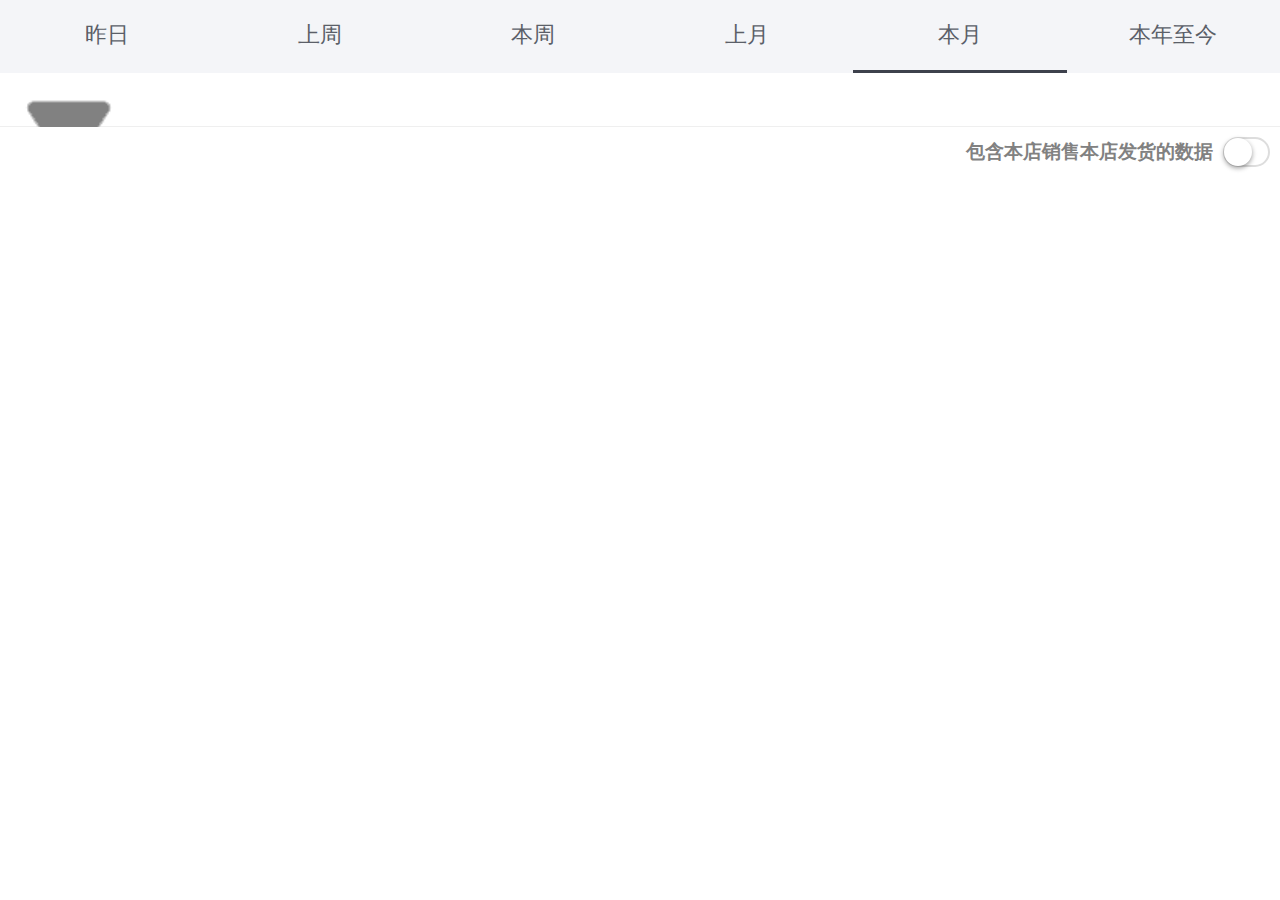
<file: index.html>
<!DOCTYPE html>
<html lang="en">

	<head>
		<meta charset="UTF-8">
		<meta name="keywords" content="">
		<meta name="description" content="">
		<meta http-equiv="X-UA-Compatible" content="IE=edge,chrome=1" />
		<meta name="apple-mobile-web-app-capable" content="yes" />
		<meta name="format-detection" content="telephone=no" />
		<meta name="viewport" content="initial-scale=1, maximum-scale=1, minimum-scale=1, user-scalable=yes">
		<link rel="stylesheet" href="css/reset.css">
		<!--<link rel="stylesheet" href="css/css/style.css">-->
		<link rel="stylesheet" href="css/main.css">
		<link rel="stylesheet" href="css/mui.picker.all.css" />
		<link rel="stylesheet" type="text/css" href="css/mui.min.css" />
		<link rel="stylesheet" href="css/caxun.css" />
		<script type="text/javascript" src="js/mui.min.js"></script>
		<script type="text/javascript" src="js/mui.picker.all.js" ></script>
		<script src="js/Adaptation.js"></script>

		<title>跨店零售</title>
	</head>
	<style>
		table,
		table tr th,
		table .AA {
			border: 1px solid #ccc;
			text-align: center;
		}
		
		table {
			width: 90%;
			min-height: 25px;
			line-height: 25px;
			text-align: center;
			border-collapse: collapse;
			margin: 0 auto;
			font-size: 0.3rem;
		}
		#cehua{
			width:80%;height:120%;background:white;position: absolute;top: 0;right:0;z-index:999;opacity:1;display: none;
			
		}
		#ling{
			width:20%;height:120%;position: absolute;top:0;left:0;z-index:999;display: none;    background: #000;
            opacity: .3;
		}
		.pinpai {
		    width: 30.5%;
		    height: 50px;
		    float: left;
		    margin: 1% 0%;
		    text-align: center;
		    line-height: 50px;
		    margin-left: 8px;
		    background: rgba(242,243,244);
		    color: rgba(89,98,120);
		    font-size: .4rem;
		}
		.mypinpai{
			    background: url(images/duigou.png)no-repeat 0px 0px;
    background-size: 22%;
    background-color: rgba(229,250,250);
		}
		.jibie{
			width:100%;height:30px;font-size:.5rem;padding-left:15px;
		}
		.jibieda{
			width: 100%;margin:10px;
		}
		.jibieda-top{
			width:100%;height:30px;font-size:.5rem;padding-left: 15px;
		}
		#area_rist tr td{
			height: .6rem;
		}
	</style>

	<body class="index sale">
		<div id="ling"></div>
		<div id="cehua">
			 <ul class="mui-table-view"> 
		        <li class="mui-table-view-cell mui-collapse">
		            <a class="mui-navigate-right" href="#">店铺品牌</a>
		            <div class="mui-collapse-content" id="brand">
	
		            </div>
		        </li>
		    </ul>
		     <ul class="mui-table-view"> 
		        <li class="mui-table-view-cell mui-collapse">
		            <a class="mui-navigate-right" href="#">店铺级别</a>
		            <div class="mui-collapse-content" id="store">
	
		            </div>
		        </li>
		    </ul>
		     <ul class="mui-table-view"> 
		        <li class="mui-table-view-cell mui-collapse">
		            <a class="mui-navigate-right" href="#">管辖区域</a>
		            <div class="mui-collapse-content"style="padding-right:23px;    padding: 8px 0px;margin: 11px -15px -11px;">
		            	<div class="jibieda">
		            		<div class="jibieda-top" style="    font-size: .4rem;">一级</div>
		            		<div id="managementup">
		            		</div>
		            	</div>
		            	
		            </div>
		            <div class="mui-collapse-content"style="padding-right:23px;    padding: 8px 0px;margin: 11px -15px -11px;">
		            	<div class="jibieda">
		            		<div class="jibieda-top"style="    font-size: .4rem;">二级</div>
		            		<div id="managementmiddle">
		            		</div>
		            	</div>
		            	

		        </li>
		    </ul>
		</div>
		<div class="top">
			<ul class="f-cb" id="nav">
				<li data-id="1" class="nav-d">昨日</li>
				<li data-id="2" class="nav-d">上周</li>
				<li data-id="3" class="nav-d">本周</li>
				<li data-id="4" class="nav-d">上月</li>
				<li data-id="5" class="active nav-d">本月</li>
				<li data-id="6" class="nav-d">本年至今</li>
			</ul>
		</div>
		<div id="CH" style="width:100% ;height:50px;border-bottom: 1px solid #efefef;">
			<div style="margin-left:10px;background:url(images/Select.png)no-repeat;width:13%;height:50px;background-size:100%;"></div>
		</div>
		<div style="height: 50px;line-height: 50px;text-align: right;font-size: .3rem;font-weight: bold;color:rgba(129,129,129) ;">
			包含本店销售本店发货的数据
			<div class="mui-switch mui-switch-mini mui-switch-blue" id="anniu" style="float:right; margin:10px 10px 10px 10px;">
				<div class="mui-switch-handle"></div>
			</div>
		</div>
		<div class="shipmentx" style="width:100%;background: #fff;">
		  <div class="index-content f-cb" style="padding: 0;margin-top:0px;position: absolute;width: 98%;background: #fff;margin-left:1%;    overflow-y: auto;">
			  <table class='table-compare' id="area_rist" style="width: 185%;">
			
			  </table>
			</div>
	     </div>
			<script type="text/javascript" src="js/echarts.mins.js"></script>
			<script type="text/javascript" src="js/jquery-1.9.1.min.js"></script>
			<script type="text/javascript" src="js/api.js"></script>
	</body>

</html>
<script>
	//头部导航
	    var URL = "http://tel.runsa.cn:8177/bi_yhj/REALLY/bi/report/cross_sal/query";
		var a_fh=[];
		var b_fh=[];
		var c_fh=[];
		var d_fh=[];
		var e_fh=[];
		var f_fh=[];
		var g_fh=[];
		var h_fh=[];
		var i_fh=[];
		var j_fh=[];
		var k_fh=[];
		var l_fh=[];
		var m_fh=[];
		var n_fh=[];
        var o_fh=[];
        var p_fh=[];
        //总值
        var aa_fh=[];
		var bb_fh=[];
		var cc_fh=[];
		var dd_fh=[];
		var ee_fh=[];
		var ff_fh=[];
		var gg_fh=[];
		var hh_fh=[];
		var ii_fh=[];
		var jj_fh=[];
		var kk_fh=[];
		var ll_fh=[];
		var mm_fh=[];
		var nn_fh=[];
        var oo_fh=[];
        var pp_fh=[];
	   	var str=0
	 $("#anniu").click(function(){
	 	var mou="";
		 str+=1
		 if(str==1){
		 	var list=[];		 	
		 	mou=1;
			str=1;
			alert("1")
		 }
		 if(str!=1){
		 	mou=0;
			str=0;
			alert("2")
		 }
		 var params = {
		 	"userId": '15975531236',
		 	"va_months": "5",
			"local_send_flag": mou,
			"areacode1": "",
			"org_level_id": "",
			"org_brd_id":"" 
		};
       first(params);
	 })
	 $("#nav li").bind("click",function() {
		data_id = $(this).attr("data-id");
						$("#nav li").removeClass('active');
						$("#nav li[data-id = '" + data_id + "']").addClass('active');
					let index = $(this).index() + 1;
						var mouth="";
					if(index==1){
					mouth=1;
						var list = []
						var sum = []
					}
					else if(index==2){ 
					mouth=2
					}
					else if(index==3){ 
					mouth=3
					}
					else if(index==4){ 
					mouth=4
					}
					else if(index==5){ 
					mouth=5
					}
					else if(index==6){ 
					mouth=6
					}
					var params = {
						"userId": '15975531236',
						"va_months": mouth,
//						"local_send_flag": str,
						"areacode1": "",
						"org_level_id": "",
						"org_brd_id": ""
					};
		           first(params);
				})
	 	 function first(params){	
					$.ajax({ 
					url: URL,
					type: 'POST',
					data:params,
					dataType: 'json',
					success: function(obj){
                              console.log(obj)
							list = obj.data.list;
							sum = obj.data.summary;
							a_fh=[]; b_fh=[]; c_fh=[]; d_fh=[]; e_fh=[]; f_fh=[]; g_fh=[]; h_fh=[];
							i_fh=[]; j_fh=[]; k_fh=[]; l_fh=[]; m_fh=[]; n_fh=[]; o_fh=[];
							aa_fh=[];
							
							bb_fh=[]; cc_fh=[]; dd_fh=[]; ee_fh=[]; ff_fh=[]; gg_fh=[]; hh_fh=[];
							ii_fh=[]; jj_fh=[]; kk_fh=[]; ll_fh=[]; mm_fh=[]; nn_fh=[]; oo_fh=[];
							for (var i = 0; i < list.length; i++) {
								a_fh = a_fh.concat(list[i].cross_org_num)
								b_fh = b_fh.concat(list[i].cross_zero_org_nm)
								c_fh = c_fh.concat(list[i].cross_sal_amt)
								d_fh = d_fh.concat(list[i].cross_sal_amt_ratio)
								e_fh = e_fh.concat(list[i].cross_sal_qty)
								f_fh = f_fh.concat(list[i].wareh_send_qty)
								g_fh = g_fh.concat(list[i].store_send_qty)
								h_fh = h_fh.concat(list[i].sal_nos)
								i_fh = i_fh.concat(list[i].cross_upt)
								j_fh = j_fh.concat(list[i].cross_atv)
								k_fh = k_fh.concat(list[i].no_sku_sal_amt)
								l_fh = l_fh.concat(list[i].no_sku_sal_amt_ratio)
								m_fh = m_fh.concat(list[i].no_size_sal_amt)
								n_fh = n_fh.concat(list[i].no_size_sal_amt_ratio)
								o_fh = o_fh.concat(list[i].org_brd_id)
								}
							//合计值
								aa_fh = sum[0].cross_org_num
								bb_fh = sum[0].cross_zero_org_nm
								cc_fh = sum[0].cross_sal_amt
								dd_fh = sum[0].cross_sal_amt_ratio
								ee_fh = sum[0].cross_sal_qty
								ff_fh = sum[0].wareh_send_qty
								gg_fh = sum[0].store_send_qty
								hh_fh = sum[0].sal_nos
								ii_fh = sum[0].cross_upt
								jj_fh = sum[0].cross_atv
								kk_fh = sum[0].no_sku_sal_amt
								ll_fh = sum[0].no_sku_sal_amt_ratio
								mm_fh = sum[0].no_size_sal_amt
								nn_fh = sum[0].no_size_sal_amt_ratio
								oo_fh = sum[0].org_brd_id
	                          //合计值 千分位
	                            var sum_cc = cc_fh.toFixed(0)+"";//保留两位小数
                                var text8_sum_cc = sum_cc.replace(/(\d{1,3})(?=(\d{3})+(?:$|\.))/g,'$1,');
                                var sum_hh = hh_fh.toFixed(0)+"";//保留两位小数
                                var text8_sum_hh = sum_hh.replace(/(\d{1,3})(?=(\d{3})+(?:$|\.))/g,'$1,');
                                var sum_gg = gg_fh.toFixed(0)+"";//保留两位小数
                                var text8_sum_gg = sum_gg.replace(/(\d{1,3})(?=(\d{3})+(?:$|\.))/g,'$1,');
                                var sum_ee = ee_fh.toFixed(0)+"";//保留两位小数
                                var text8_sum_ee= sum_ee.replace(/(\d{1,3})(?=(\d{3})+(?:$|\.))/g,'$1,');
                             $('#area_rist').empty();
                                $('#area_rist').append('<tr class="oo"><th style="text-align: left;">指标</th><th>合计</th></tr>')
                                $('#area_rist').append('<tr class="aa"><td style="text-align: left;">已实施跨店零售店数</td><td class="aaa">合计</td></tr>')
                                $('#area_rist').append('<tr class="bb"><td style="text-align: left;">已实施但无零售店数</td><td class="bbb">合计</td></tr>')
                                $('#area_rist').append('<tr class="cc"><td style="text-align: left;">跨店零售金额</td><td class="ccc">合计</td></tr>')
                                $('#area_rist').append('<tr class="dd"><td style="text-align: left;">跨店零售额占比</td><td class="ddd">合计</td></tr>')
                                $('#area_rist').append('<tr class="ee"><td style="text-align: left;">跨店零售商品数量</td><td class="eee">合计</td></tr>')
                                $('#area_rist').append('<tr class="ff"><td style="text-align: left;">仓库发货件数</td><td class="fff">合计</td></tr>')
                                $('#area_rist').append('<tr class="gg"><td style="text-align: left;">店铺发货件数</td><td class="ggg">合计</td></tr>')
                                $('#area_rist').append('<tr class="hh"><td style="text-align: left;">跨店零售单数</td><td class="hhh">合计</td></tr>')
                                $('#area_rist').append('<tr class="ii"><td style="text-align: left;">跨店零售客单量</td><td class="iii">合计</td></tr>')
                                $('#area_rist').append('<tr class="jj"><td style="text-align: left;">跨店零售客单价</td><td class="jjj">合计</td></tr>')
                                $('#area_rist').append('<tr class="kk"><td style="text-align: left;">店无款的零售金额</td><td class="kkk">合计</td></tr>')
                                $('#area_rist').append('<tr class="ll"><td style="text-align: left;">店无款的零售金额占比</td><td class="lll">合计</td></tr>')
                                $('#area_rist').append('<tr class="mm"><td style="text-align: left;">店缺码的零售金额</td><td class="mmm">合计</td></tr>')
                                $('#area_rist').append('<tr class="nn"><td style="text-align: left;">店缺码的零售金额占比</td><td class="nnn">合计</td></tr>')
                             for(var i=0;i<a_fh.length;i++){
                         	 $('#area_rist .aa').append('<td>'+a_fh[i]+'</td>')
	                         }  
	                         for(var i=0;i<b_fh.length;i++){
	                         	 $('#area_rist .bb').append('<td>'+b_fh[i]+'</td>')
	                         
	                         }
	                         for(var i=0;i<c_fh.length;i++){
	                         	 var qw = c_fh[i].toFixed(0)+"";//保留两位小数
                                var qe = qw.replace(/(\d{1,3})(?=(\d{3})+(?:$|\.))/g,'$1,');
	                         	 $('#area_rist .cc').append('<td>'+qe+'</td>')
	                         }
	                         for(var i=0;i<d_fh.length;i++){
	                         	 $('#area_rist .dd').append('<td>'+d_fh[i]+'%</td>')
	                         }
	                         for(var i=0;i<e_fh.length;i++){
	                         	var qw_e = e_fh[i].toFixed(0)+"";//保留两位小数
                                var qe_e_l = qw_e.replace(/(\d{1,3})(?=(\d{3})+(?:$|\.))/g,'$1,');
	                         	 $('#area_rist .ee').append('<td>'+qe_e_l+'</td>')
	                         }
	                         for(var i=0;i<f_fh.length;i++){
	                         	 $('#area_rist .ff').append('<td>'+f_fh[i]+'</td>')
	                         }
	                         for(var i=0;i<g_fh.length;i++){
	                         	 var qw_g = g_fh[i].toFixed(0)+"";//保留两位小数
                                 var qe_g_l = qw_g.replace(/(\d{1,3})(?=(\d{3})+(?:$|\.))/g,'$1,');
	                         	 $('#area_rist .gg').append('<td>'+qe_g_l+'</td>')
	                         }
	                         for(var i=0;i<h_fh.length;i++){
	                         	 var qw_h = h_fh[i].toFixed(0)+"";//保留两位小数
                                 var qe_g_h = qw_h.replace(/(\d{1,3})(?=(\d{3})+(?:$|\.))/g,'$1,');
	                         	 $('#area_rist .hh').append('<td>'+qe_g_h+'</td>')
	                         }
	                         for(var i=0;i<i_fh.length;i++){
	                         	 $('#area_rist .ii').append('<td>'+i_fh[i]+'%</td>')
	                         }
	                         for(var i=0;i<j_fh.length;i++){
	                         	 $('#area_rist .jj').append('<td>'+j_fh[i]+'</td>')
	                         }
	                         for(var i=0;i<k_fh.length;i++){
	                         	 $('#area_rist .kk').append('<td>'+k_fh[i]+'</td>')
	                         }
	                         for(var i=0;i<l_fh.length;i++){
	                         	 $('#area_rist .ll').append('<td>'+l_fh[i]+'%</td>')
	                         }
	                         for(var i=0;i<m_fh.length;i++){
	                         	 $('#area_rist .mm').append('<td>'+m_fh[i]+'</td>')
	                         }
	                         for(var i=0;i<n_fh.length;i++){
	                         	 $('#area_rist .nn').append('<td>'+n_fh[i]+'</td>')
	                         }
	                         for(var i=0;i<o_fh.length;i++){
	                         	 $('#area_rist .oo').append('<th>'+o_fh[i]+'</th>')
	                         }
					         $('#area_rist .aaa').html(aa_fh)
					         $('#area_rist .bbb').html(bb_fh)
					         $('#area_rist .ccc').html(text8_sum_cc)
					         $('#area_rist .ddd').html(dd_fh+"%")
					         $('#area_rist .eee').html(text8_sum_ee)
					         $('#area_rist .fff').html(ff_fh)
					         $('#area_rist .ggg').html(text8_sum_gg)
					         $('#area_rist .hhh').html(text8_sum_hh)
					         $('#area_rist .iii').html(ii_fh+"%")
					         $('#area_rist .jjj').html(jj_fh)
					         $('#area_rist .kkk').html(kk_fh)
					         $('#area_rist .lll').html(ll_fh+"%")
					         $('#area_rist .mmm').html(mm_fh)
					         $('#area_rist .nnn').html(nn_fh)			         	
//					         $('#area_rist').append('<tr class="oo"><th style="text-align: left;">指标</th><th>合计</th></tr>')
					}
						});
		 }
	 	  var params = {
						"userId": '15975531236',
						"va_months": 5,
						"local_send_flag": str,
						"areacode1": "",
						"org_level_id": "",
						"org_brd_id": ""
					};
      first(params);
	 //侧滑
	 $('#CH').click(function(){
	$("#cehua").show(1000)
	$("#ling").show()
	})
	$('#ling').click(function(){
		$("#cehua").hide()
		$(this).hide()
	})
</script>
<script src="js/guanxiaqu.js"></script>
<script src="js/dianpupingpai.js"></script>
<script src="js/dianpujibie.js"></script>
</file>
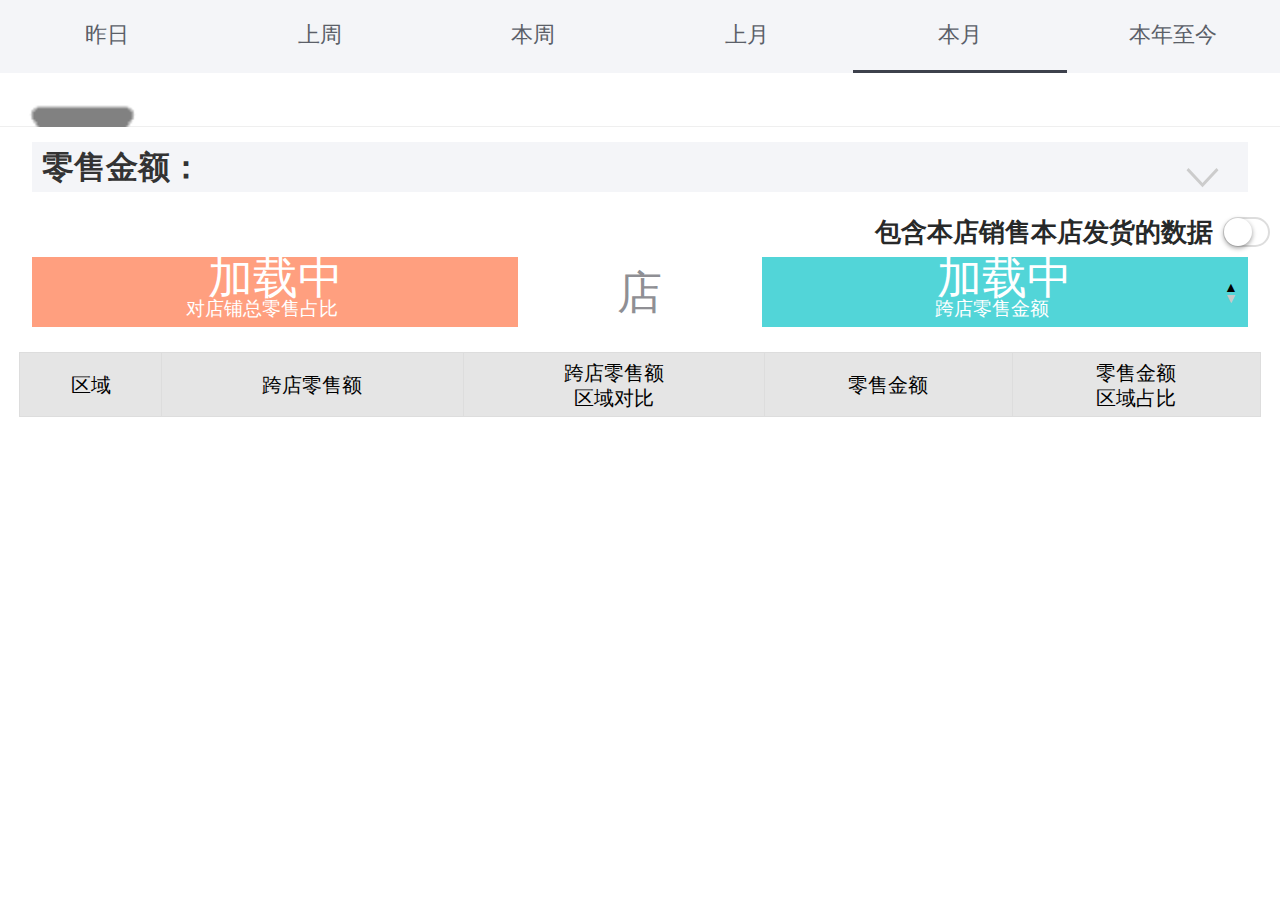
<file: kuadianlingshou(2).html>
<!DOCTYPE html>
<html lang="en">

	<head>
		<meta charset="UTF-8">
		<meta name="keywords" content="">
		<meta name="description" content="">
		<meta http-equiv="X-UA-Compatible" content="IE=edge,chrome=1" />
		<meta name="apple-mobile-web-app-capable" content="yes" />
		<meta name="format-detection" content="telephone=no" />
		<meta name="viewport" content="initial-scale=1, maximum-scale=1, minimum-scale=1, user-scalable=yes">
		<link rel="stylesheet" href="css/reset.css">
		<!--<link rel="stylesheet" href="css/css/style.css">-->
		<link rel="stylesheet" href="css/main.css">
		<link rel="stylesheet" href="css/mui.picker.all.css" />
		<link rel="stylesheet" type="text/css" href="css/mui.min.css" />
		<script type="text/javascript" src="js/mui.min.js"></script>
		<script type="text/javascript" src="js/mui.picker.all.js" ></script>
		<script src="js/Adaptation.js"></script>
		<title>跨店零售</title>
	</head>
	<style>
		table,
		table tr th,
		table .AA {
			border: 1px solid #ccc;
			text-align: center;
		}
		
		table {
			width: 90%;
			min-height: 25px;
			line-height: 25px;
			text-align: center;
			border-collapse: collapse;
			margin: 0 auto;
			font-size: 0.3rem;
		}
		
		.th-one {
			width: 10%
		}
		
		.th-two {
			width: 20%
		}
		
		.th-three {
			width: 40%
		}
		
		.ybg {
			background: #CCCCCC;
		}
		
		.spanTop {
			position: absolute;
			top: -5px;
			right: 10px;
		}
		
		.spanBot {
			position: absolute;
			right: 10px;
			bottom: -5px;
			color: gray;
		}
		
		.gg {
			width: 90%;
			height: 100px;
			border: 1px solid red;
			margin: 0 auto;
		}
		
		.shipments div {
			float: left;
		}
		
		.shipments div:nth-child(2) p {
			text-align: center;
			line-height: 70px;
		}
		
		.shipments div span {
			display: block;
			color: #fff;
		}
		
		.shipments div span:nth-child(2) {
			font-size: .3rem;
			text-align: center;
			margin-right: .4rem;
		}
		
		.shipments div span:nth-child(1) {
			text-align: center;
			font-size: .7rem;
			padding: 10px 0px;
		}
		
		.shipments div ul li {
			/*      	width: 90%;*/
			/*      	background: red;*/
			margin-top: 12px;
			height: 30px;
			line-height: 30px;
		}
		
		.one li {
			background: #ff9f7f;
			line-height: 30px;
			padding-right: 15px;
			text-align: right;
			float: right;
			clear: both;
		}
		
		.two li {
			background: #52d5d8;
			line-height: 30px;
			padding-left: 15px;
			text-align: left;
		}
		
		.three li {
			line-height: 30px;
			text-align: center;
		}
		
		#shangjian {
			color: #000000;
			position: absolute;
			right:10px;
			top: 20px;
		}
		
		#xiajian {
			color: #C7C7C7;
			position: absolute;
			right:10px;
			top: 31px;
		}
		#cehua{
			width:90%;height:100%;background:black;position: absolute;top: 0;right:0;z-index:999;opacity:1;display: none;
			
		}
		#ling{
			width:10%;height:100%;position: absolute;top:0;left:0;z-index:999;display: none;
		}
		.pinpai{
			width:30%;height:50px;float:left;margin:1% 0%;text-align: center;line-height:50px;
			margin-left: 8px;border:1px solid #DCDCDC;
			background: #DCDCDC;
			border-radius: 5px;
		}
		.mypinpai{
			border:1px solid black;
			background: white
		}
		.jibie{
			width:100%;height:30px;font-size:.5rem;padding-left:15px;
		}
		.jibieda{
			width: 100%;margin:10px;
		}
		.jibieda-top{
			width:100%;height:30px;font-size:.5rem;padding-left: 15px;
		}
	</style>

	<body class="index sale">
		<div id="ling">	</div>
		<div id="cehua">
			 <ul class="mui-table-view"> 
		        <li class="mui-table-view-cell mui-collapse">
		            <a class="mui-navigate-right" href="#">店铺品牌</a>
		            <div class="mui-collapse-content" id="brand">
		            <div class="pinpai"><span>全选</span></div>
		            <div class="pinpai"><span>NK</span></div>
		            <div class="pinpai"><span>Kappa</span></div>
		            <div class="pinpai"><span>AD</span></div>
		            <div class="pinpai"><span>安踏</span></div>
		            <div class="pinpai"><span>李宁</span></div>
		            </div>
		        </li>
		    </ul>
		     <ul class="mui-table-view"> 
		        <li class="mui-table-view-cell mui-collapse">
		            <a class="mui-navigate-right" href="#">店铺级别</a>
		            <div class="mui-collapse-content" id="store">
		            <div class="pinpai"><span>全选</span></div>
		            <div class="pinpai"><span>A类店</span></div>
		            <div class="pinpai"><span>B类店</span></div>
		            <div class="pinpai"><span>C类店</span></div>
		            </div>
		        </li>
		    </ul>
		     <ul class="mui-table-view"> 
		        <li class="mui-table-view-cell mui-collapse">
		            <a class="mui-navigate-right" href="#">管辖区域</a>
		            <div class="mui-collapse-content">
		            	<div class="jibieda">
		            		<div class="jibieda-top">一级</div>
		            		<div id="managementup">
		            			<div class="pinpai"><span>全选</span></div>
					            <div class="pinpai"><span>华东</span></div>
					            <div class="pinpai"><span>华北</span></div>
					            <div class="pinpai"><span>华中</span></div>
					            <div class="pinpai"><span>华南</span></div>
					            <div class="pinpai"><span>西北</span></div>
					            <div class="pinpai"><span>东北</span></div>
					            <div class="pinpai"><span>西南</span></div>
		            		</div>
		            	</div>
		            	
		            </div>
		            <div class="mui-collapse-content">
		            	<div class="jibieda">
		            		<div class="jibieda-top">二级</div>
		            		<div id="managementmiddle">
								<div class="pinpai"><span>全选</span></div>
		            			<div class="pinpai"><span>上海</span></div>
					            <div class="pinpai"><span>浙江</span></div>
					            <div class="pinpai"><span>江苏</span></div>
					            <div class="pinpai"><span>安徽</span></div>
		            		</div>
		            	</div>
		            	
		            </div><div class="mui-collapse-content" >
		            	<div class="jibieda">
		            		<div class="jibieda-top">三级级</div>
		            		<div id="managementdown">
								<div class="pinpai"><span>全选</span></div>
		            			<div class="pinpai"><span>上海一区</span></div>
					            <div class="pinpai"><span>上海二区</span></div>
					            <div class="pinpai"><span>上海三区</span></div>
					            <div class="pinpai"><span>上海四区</span></div>
		            		</div>
		            	</div>
		            	
		            </div>
		        </li>
		    </ul>
		     <ul class="mui-table-view"> 
		        <li class="mui-table-view-cell mui-collapse">
		            <a class="mui-navigate-right" href="#">经营类别</a>
		            <div class="mui-collapse-content" id="contentup">
		            <div class="pinpai"><span>全选</span></div>
		            <div class="pinpai"><span>全选</span></div>
		            <div class="pinpai"><span>全选</span></div>
		            <div class="pinpai"><span>全选</span></div>
		            </div>
		        </li>
		    </ul>
		     <ul class="mui-table-view"> 
		        <li class="mui-table-view-cell mui-collapse">
		            <a class="mui-navigate-right" href="#">商品品牌</a>
		            <div class="mui-collapse-content" id="contentmiddle">
		            <div class="pinpai"><span>全选</span></div>
		            <div class="pinpai"><span>全选</span></div>
		            <div class="pinpai"><span>全选</span></div>
		            <div class="pinpai"><span>全选</span></div>
		            </div>
		        </li>
		    </ul>
		     <ul class="mui-table-view"> 
		        <li class="mui-table-view-cell mui-collapse">
		            <a class="mui-navigate-right" href="#">大类</a>
		            <div class="mui-collapse-content" id="contentdowm">
		            <div class="pinpai"><span>全选</span></div>
		            <div class="pinpai"><span>全选</span></div>
		            <div class="pinpai"><span>全选</span></div>
		            <div class="pinpai"><span>全选</span></div>
		            </div>
		        </li>
		    </ul>
		    <ul class="mui-table-view"> 
		        <li class="mui-table-view-cell mui-collapse">
		            <a class="mui-navigate-right" href="#">年份季节</a>
		            <div class="mui-collapse-content" id="contentno">
		            <div class="pinpai"><span>全选</span></div>
		            <div class="pinpai"><span>全选</span></div>
		            <div class="pinpai"><span>全选</span></div>
		            <div class="pinpai"><span>全选</span></div>
		            </div>
		        </li>
		    </ul>
		</div>
		<div class="top">
			<ul class="f-cb" id="nav">
				<li data-id="1" class="nav-d">昨日</li>
				<li data-id="2" class="nav-d">上周</li>
				<li data-id="3" class="nav-d">本周</li>
				<li data-id="4" class="nav-d">上月</li>
				<li data-id="5" class="active nav-d">本月</li>
				<li data-id="6" class="nav-d">本年至今</li>
			</ul>
		</div>
		<div id="CH" style="width:100% ;height:50px;border-bottom: 1px solid #efefef;">
			<div style="margin-left:10px;background:url(images/Select.png)no-repeat;width:16%;height:50px;background-size:100%;"></div>
		</div>
		
		<div class="fh_v"style="width:95%;height:50px;margin:15px auto;background:rgb(244,245,248);">
			<label id="lsje" style="float: left;font-size:0.5rem;line-height:50px;padding-left: 10px;font-weight: bold; color: #333;">零售金额：<span id="lingshoujine"></span></label>
			
			<div id="xiala" class="mui-icon mui-icon-arrowdown" style="font-size:0.8rem;float:right; margin:10px 20px 0 0; color:#ccc"></div>
		</div>
		<div style="height: 50px;line-height: 50px;text-align: right;font-size: .4rem;font-weight: bold;color:#272929 ;">
			包含本店销售本店发货的数据
			<div class="mui-switch mui-switch-mini mui-switch-blue" id="anniu" style="float:right; margin:10px 10px 10px 10px;">
				<div class="mui-switch-handle"></div>
			</div>
		</div>
		<div class="shipments" style="width: 95%;margin: 0 auto;">
			<div style="width: 40%;">
				<p id="zb" style="width: 100%;height: 70px;background: #ff9f7f;margin-bottom: 0px;margin-bottom: auto;">
					<span id="zhanbi">加载中</span>
					<span>对店铺总零售占比</span>
					
				</p>
				<ul class="one" id="zhanbiPai">
				</ul>
			</div>
			<div style="width: 20%;" class="dian_p">
				<p style="width: 100%;height: 70px;font-size: .7rem;margin-bottom: 0px;">
					店
				</p>
				<ul class="three" id="dianpu">
				</ul>
			</div>
			<div style="width: 40%;">
				<p id="KDmoney" style="width: 100%;height: 70px;background: #52d5d8;margin-bottom: 0px;position: relative;">
					<span id="zongdiane">加载中</span>
					<span id="qiehuan">跨店零售金额</span>
					<span id="shangjian" class="s">▲</span>
					<span id="xiajian" class="s">▼</span>
				</p>
				<ul class="two xx_y" id="small">
				</ul>
			</div>
		</div>
		<div class="index-content f-cb" style="float: left;width: 100%;">
			<table class='table-compare' id="area_list"style="margin-bottom: 0px;">
				<tr>
					<th>区域</th>
					<th>跨店零售额</th>
					<th>跨店零售额</br>区域对比</th>
					<th>零售金额</th>
					<th>零售金额</br>区域占比</th>
				</tr>

			</table>
			<table class='table-compare' id="ace">
			  </table>
			  <div class="mui-off-canvas-wrap mui-draggable">
	        <!-- 主页面容器 -->
	        <div class="mui-inner-wrap">
	            <!-- 菜单容器 -->
	            <aside class="mui-off-canvas-left" id="offCanvasSide">
	                <div class="mui-scroll-wrapper">
	                    <div class="mui-scroll">
	                        <!-- 菜单具体展示内容 -->
	                        
	                    </div>
	                </div>
	            </aside>
	            <!-- 主页面标题 -->
	         </div>
	    </div>
			<script type="text/javascript" src="js/echarts.mins.js"></script>
			<script type="text/javascript" src="js/jquery-1.9.1.min.js"></script>
			<script type="text/javascript" src="js/api.js"></script>
	</body>

</html>
<script>
	
	   

	var smalls = document.getElementById('small').getElementsByTagName('li');
	var zhanbiPai = document.getElementById('zhanbiPai').getElementsByTagName('li');
	var dianpu = document.getElementById('dianpu').getElementsByTagName('li');
	var URL = "http://tel.runsa.cn:8177/bi_yhj/REALLY/bi/report/crossAreaRank/query";
	var dou =0;
	var z = 0;
	var arr = [];//跨店零售金额列表
	var crr = [];//店名称
	var brr = [];//对店铺总零售占比
	var drr = [];//跨店零售金额
	var err = [];//零售金额
	var frr = [];//零售数量
	var grr = [];//零售单数
	var hrr = [];//跨店零售商品数量
	var irr = [];//跨店零售数量占比
	var jrr = [];//重新使用crr
	var a_rr=[];
	var b_rr=[];
	var c_rr=[];
	var d_rr=[];//区域地址
	var h_rr=[];
    var e_rr=[];
    var f_rr=[];
	var mydiv=[];
	var contenttrue=false;
	var iftrue=false;
	var lengths=$("#contentup div").length;
	 for(var i=1;i<lengths;i++){
		  mydiv[i]=false;
	  }
  //经营类别
  $("#contentup div").bind("click",function(){
			let index = $(this).index();
            if(index!=0){
				if($("#contentup .pinpai").eq(index).hasClass('mypinpai')){
				    $("#contentup .pinpai").eq(index).removeClass('mypinpai');
			     }
				 else{
					 	$("#contentup .pinpai").eq(index).addClass('mypinpai');
				 }
					
			}
			else{
				if($("#contentup .pinpai").eq(0).hasClass('mypinpai')){
				    $("#contentup .pinpai").removeClass('mypinpai');
			     }
				 else{
					$("#contentup .pinpai").addClass('mypinpai');
				 }
				
			}
			    var istrue=false;
				var isfalse=false;
				var j=1;
				for(j=1;j<lengths;j++){
					if(!($("#contentup .pinpai").eq(j).hasClass('mypinpai'))){
						istrue=true;
					}
				
				}
				if(istrue==false&&j==lengths){
					$("#contentup .pinpai").eq(0).addClass('mypinpai');
					}
            
             if(index!=0){
             	if($("#contentup .pinpai").eq(index).hasClass('mypinpai')&&$("#contentup .pinpai").eq(0).hasClass('mypinpai')){
             		$("#contentup .pinpai").eq(0).addClass('mypinpai')
             	}else{		
             		$("#contentup .pinpai").eq(0).removeClass('mypinpai');
             	}
             }

        })

  //品牌
    $("#brand div").bind("click",function(){
     var mydiv=[];
	  var lengths=$("#brand div").length;
	  for(var i=0;i<lengths;i++){
          mydiv[i]=false;
	  }
			let index = $(this).index();
            if(index!=0){
				if($("#brand .pinpai").eq(index).hasClass('mypinpai')){
				    $("#brand .pinpai").eq(index).removeClass('mypinpai');
			     }
				 else{
					 	$("#brand .pinpai").eq(index).addClass('mypinpai');
				 }
					
			}
			else{
				if($("#brand .pinpai").eq(0).hasClass('mypinpai')){
				    $("#brand .pinpai").removeClass('mypinpai');
			     }
				 else{
					$("#brand .pinpai").addClass('mypinpai');
				 }
				
			}
        })
//店铺
 $("#store div").bind("click",function(){
	var mydiv=[];
	  var lengths=$("#brand div").length;
	  for(var i=0;i<lengths;i++){
          mydiv[i]=false;
	  }
			let index = $(this).index();
            if(index!=0){
				if($("#store .pinpai").eq(index).hasClass('mypinpai')){
				    $("#store .pinpai").eq(index).removeClass('mypinpai');
			     }
				 else{
					 	$("#store .pinpai").eq(index).addClass('mypinpai');
				 }
					
			}
			else{
				if($("#store .pinpai").eq(0).hasClass('mypinpai')){
				    $("#store .pinpai").removeClass('mypinpai');
			     }
				 else{
					$("#store .pinpai").addClass('mypinpai');
				 }
				
			}
        })
//管辖区域第一层
 $("#managementup div").bind("click",function(){
	var mydiv=[];
	  var lengths=$("#managementup div").length;
	  for(var i=0;i<lengths;i++){
          mydiv[i]=false;
	  }
			let index = $(this).index();
            if(index!=0){
				if($("#managementup .pinpai").eq(index).hasClass('mypinpai')){
				    $("#managementup .pinpai").eq(index).removeClass('mypinpai');
			     }
				 else{
					 	$("#managementup .pinpai").eq(index).addClass('mypinpai');
				 }
					
			}
			else{
				if($("#managementup .pinpai").eq(0).hasClass('mypinpai')){
				    $("#managementup .pinpai").removeClass('mypinpai');
			     }
				 else{
					$("#managementup .pinpai").addClass('mypinpai');
				 }
				
			}
        })

//管辖区域第二层
 $("#managementmiddle div").bind("click",function(){
	var mydiv=[];
	  var lengths=$("#managementmiddle div").length;
	  for(var i=0;i<lengths;i++){
          mydiv[i]=false;
	  }
			let index = $(this).index();
            if(index!=0){
				if($("#managementmiddle .pinpai").eq(index).hasClass('mypinpai')){
				    $("#managementmiddle .pinpai").eq(index).removeClass('mypinpai');
			     }
				 else{
					 	$("#managementmiddle .pinpai").eq(index).addClass('mypinpai');
				 }
					
			}
			else{
				if($("#managementmiddle .pinpai").eq(0).hasClass('mypinpai')){
				    $("#managementmiddle .pinpai").removeClass('mypinpai');
			     }
				 else{
					$("#managementmiddle .pinpai").addClass('mypinpai');
				 }
				
			}
        })

//管辖区域第三层
 $("#managementdown div").bind("click",function(){
	var mydiv=[];
	  var lengths=$("#managementdown div").length;
	  for(var i=0;i<lengths;i++){
          mydiv[i]=false;
	  }
			let index = $(this).index();
            if(index!=0){
				if($("#managementdown .pinpai").eq(index).hasClass('mypinpai')){
				    $("#bramanagementdownnd .pinpai").eq(index).removeClass('mypinpai');
			     }
				 else{
					 	$("#managementdown .pinpai").eq(index).addClass('mypinpai');
				 }
					
			}
			else{
				if($("#managementdown .pinpai").eq(0).hasClass('mypinpai')){
				    $("#managementdown .pinpai").removeClass('mypinpai');
			     }
				 else{
					$("#managementdown .pinpai").addClass('mypinpai');
				 }
				
			}
        })







	 $("#nav li").bind("click",function() {
		data_id = $(this).attr("data-id");
						$("#nav li").removeClass('active');
						$("#nav li[data-id = '" + data_id + "']").addClass('active');
					let index = $(this).index() + 1;
					var mouth="";
					if(index==1){
					mouth=1;
						var list = []
						var listX = []
						var listY = []
						var summary =[]
					}
					else if(index==2){ 
					mouth=2
					}
					else if(index==3){ 
					mouth=3
					}
					else if(index==4){ 
					mouth=4
					}
					else if(index==5){ 
					mouth=5
					}
					else if(index==6){ 
					mouth=6
					}
					var params = {
						va_months:mouth,
						"userId": '15975531236',
						"va_months": 5,
						"local_send_flag": 0,
						"areacode1": "",
						"org_level_id": "",
						"org_brd_id": ""
					};
		 first(params);
		 })
		 function first(params){	
					$.ajax({ 
					url: URL,
					type: 'POST',
					data:params,
					dataType: 'json',
					success: function(obj){
											console.log(obj)
							list = obj.data.list;
							listX = obj.data.list;
							listY = obj.data.list;
							summary =obj.data.summary;
						
								arr=[];	crr=[];brr=[];hrr=[];irr=[];a_rr=[];b_rr=[];c_rr=[];d_rr=[];e_rr=[];f_rr=[];
								drr=[];
								err=[];
								frr=[];
								grr=[];
								for (var j = 0;j < listX.length; j++) {
								jrr = jrr.concat(listX[j].areaname1)
							}
								for (var h_rr = 0;j < listX.length; j++) {
									h_rr = h_rr.concat(listX[j].areaname1)
								}
							for (var i = 0; i < list.length; i++) {
								arr[i]=list[i].cross_sal_amt;
								crr[i]=list[i].areaname1;
								brr[i]=list[i].cross_sal_amt_ratio;
								hrr[i]=list[i].cross_sal_qty;
								irr[i]=list[i].cross_sal_qty_ratio;
								a_rr[i]=list[i].cross_sal_amt_area_ratio;
								b_rr[i]=list[i].sal_amt;
								c_rr[i]=list[i].sal_amt_area_ratio;
								d_rr[i]=list[i].areacode1;
								e_rr[i]=list[i].sal_nos;
								f_rr[i]=list[i].cross_sal_nos;
							}
							
								drr =drr.concat(summary[0].cross_sal_amt)
								err =err.concat(summary[0].sal_amt)
								frr =frr.concat(summary[0].cross_sal_qty)
								grr =grr.concat(summary[0].cross_sal_nos)
								z = summary[0].cross_sal_amt_ratio/100;
								$('#zhanbi').html(toPercent(z))
								$('#zongdiane').html(summary[0].cross_sal_amt)
								$('#lingshoujine').html(summary[0].sal_amt)
								$('html .one').empty();
								$('html .two').empty();
								$('html .three').empty();
								$('#area_list').empty();
								$('#ace').empty();
								So()//计算一下
								// Shop_money();//跨店零售金额
								for (var i = 0; i < arr.length; i++) {
								$('html .two').append("<li><div>" + arr[i] + "</div></li>")
								}
								for (var i = 0; i < brr.length; i++) {
									dou = brr[i]/100;
								$('html .one').append("<li><div style='float:right'>"+toPercent(dou)+"</div></li>")
								}
								for (var i = 0; i < crr.length; i++) {
									$('html .three').append('<li>' + crr[i] + '</li>')//门店的代号
								}
								for(var i = 0; i < smalls.length; i++) {			
									var di = arr[i] / drr[0];		
									smalls[i].style.width = toPercent(di)		//设置他的宽度
								}
								for(var i = 0; i < zhanbiPai.length; i++) {				
									var br =brr[i]/100;
									zhanbiPai[i].style.width = toPercent(br)//设置他的宽度
								}
								
								for (var i = 0; i < crr.length; i++) {
									$('#area_list').append('<tr><td>'+crr[i]+'</td><td>'+arr[i]+'</td><td>'+a_rr[i]+'%</td><td>'+b_rr[i]+'</td><td>'+c_rr[i]+'%</td></tr>')//表单  
								}
								var kd_zs=0;
								var ls_zs=0;
								for (var i = 0; i < arr.length; i++) {
										kd_zs+=arr[i]
										ls_zs+=b_rr[i]
								};
								$('#ace').append('<tr><td>合计:</td><td>'+kd_zs+'</td><td>'+ls_zs+'</td></tr>')
								}
							});
		 }
		 var params = {
						vmouth_months:1,
						"userId": '15975531236',
						"va_months": 5,
						"local_send_flag": 0,
						"areacode1": "",
						"org_level_id": "",
						"org_brd_id": ""
					};
      first(params);

function toPercent(point){
    var str=Number(point*100).toFixed(1);
    str+="%";
    return str;
}
//区域显示
function toPercent(data) {		
		var strData = parseFloat(data) * 100;
		var ret = strData.toString() + "%";//转换一下
		return ret;
}


function So(){
	var max;
    var maxmiddle;
    for(var i=0; i<arr.length; i++){
        for(var j=i; j<arr.length; j++){
            if(arr[i]<arr[j]){
　　　　　　　　　 max=arr[j];
                 arr[j]=arr[i];
                 arr[i]=max;
                 maxmiddle=crr[j];
                 crr[j]=crr[i];
                 crr[i]=maxmiddle;
                 maxmiddle=brr[j];
                 brr[j]=brr[i];
                 brr[i]=maxmiddle;
            }
        }
    }
}
function shuliang_r(){
	
	var max;
    var maxmiddle;
    for(var i=0; i<hrr.length; i++){
        for(var j=i; j<hrr.length; j++){
            if(hrr[i]<hrr[j]){
　　　　　　　　	        　 max=hrr[j];
                 hrr[j]=hrr[i];
                 hrr[i]=max;
                 maxmiddle=jrr[j];
                 jrr[j]=jrr[i];
                 jrr[i]=maxmiddle;
                 maxmiddle=irr[j];
                 irr[j]=irr[i];
                 irr[i]=maxmiddle;
            }
        }
    }
    
	for (var i = 0; i < hrr.length; i++) {
		for (var i = 0; i < smalls.length; i++) {
					smalls[i].innerHTML=hrr[i]
		}
	}
   for (var i = 0; i < irr.length; i++) {
		for (var i = 0; i < zhanbiPai.length; i++) {
			zhanbiPai[i].innerHTML=irr[i]
		}
	}
   for (var i = 0; i < jrr.length; i++) {
		for (var i = 0; i < dianpu.length; i++) {
			dianpu[i].innerHTML=jrr[i]
		}
	}
}
function shuliang_danjia(){
	
	var max;
    var maxmiddle;
    for(var i=0; i<e_rr.length; i++){
        for(var j=i; j<e_rr.length; j++){
            if(e_rr[i]<e_rr[j]){
　　　　　　　　	        　 max=e_rr[j];
                 e_rr[j]=e_rr[i];
                 e_rr[i]=max;
                 maxmiddle=jrr[j];
                 h_rr[j]=h_rr[i];
                 h_rr[i]=maxmiddle;
                 maxmiddle=h_rr[j];
                 f_rr[j]=f_rr[i];
                 f_rr[i]=maxmiddle;
            }
        }
    }
    
	for (var i = 0; i < e_rr.length; i++) {
		for (var i = 0; i < smalls.length; i++) {
					smalls[i].innerHTML=e_rr[i]
		}
	}
   for (var i = 0; i < f_rr.length; i++) {
		for (var i = 0; i < zhanbiPai.length; i++) {
			zhanbiPai[i].innerHTML=f_rr[i]
		}
	}
   for (var i = 0; i < h_rr.length; i++) {
		for (var i = 0; i < dianpu.length; i++) {
			dianpu[i].innerHTML=h_rr[i]
		}
	}
}
function So_zb(){
	var max;
    var maxmiddle;
    for(var i=0; i<brr.length; i++){
        for(var j=i; j<brr.length; j++){
            if(brr[i]>brr[j]){
　　　　　　　　　 max=brr[j];
                 brr[j]=brr[i];
                 brr[i]=max;
                 maxmiddle=crr[j];
                 crr[j]=crr[i];
                 crr[i]=maxmiddle;
                 maxmiddle=arr[j];
                 arr[j]=arr[i];
                 arr[i]=maxmiddle;
            }
        }
    }
    		
}

$('#zb').click(function(){
			$("html .one li").remove();
			$("html .two li").remove();
			$("html .three li").remove();
		    So_zb()
		    Shop_money();
			Shop_proportion()
			Shop_Id();
			SetWid();
})
$('#KDmoney').click(function(){
			$("html .one li").remove();
			$("html .two li").remove();
			$("html .three li").remove();
		    So()
		    Shop_money();
			Shop_proportion()
			Shop_Id();
			SetWid();
})
$('#xiala').click(function(){
	var picker = new mui.PopPicker();
		picker.setData([{
		    value: "first",
		    text: "零售金额"
		}, {
		    value: "second",
		    text: "零售数量"
		}, {
		    value: "third",
		    text: "零售单数"
		}])
		picker.pickers[0].setSelectedValue('fourth', 2000);
		picker.show(function(SelectedItem) {
			if(SelectedItem[0].text=="零售金额"){
				$('#lsje').html("零售金额："+ err[0])
			}else if(SelectedItem[0].text=="零售数量"){
				$('#lsje').html("零售数量："+ frr[0])
				$('#qiehuan').html("跨店零售数量")
				shuliang_r();
			}else{
				$('#lsje').html("零售单数："+  grr[0])
				$('#qiehuan').html("跨店零售单数")
				shuliang_danjia()
			}
			
		})
})
$('#CH').click(function(){
	$("#cehua").show(1000)
	$("#ling").show()
})
$('#ling').click(function(){
	$("#cehua").hide()
	$(this).hide()
})

</script>
</file>
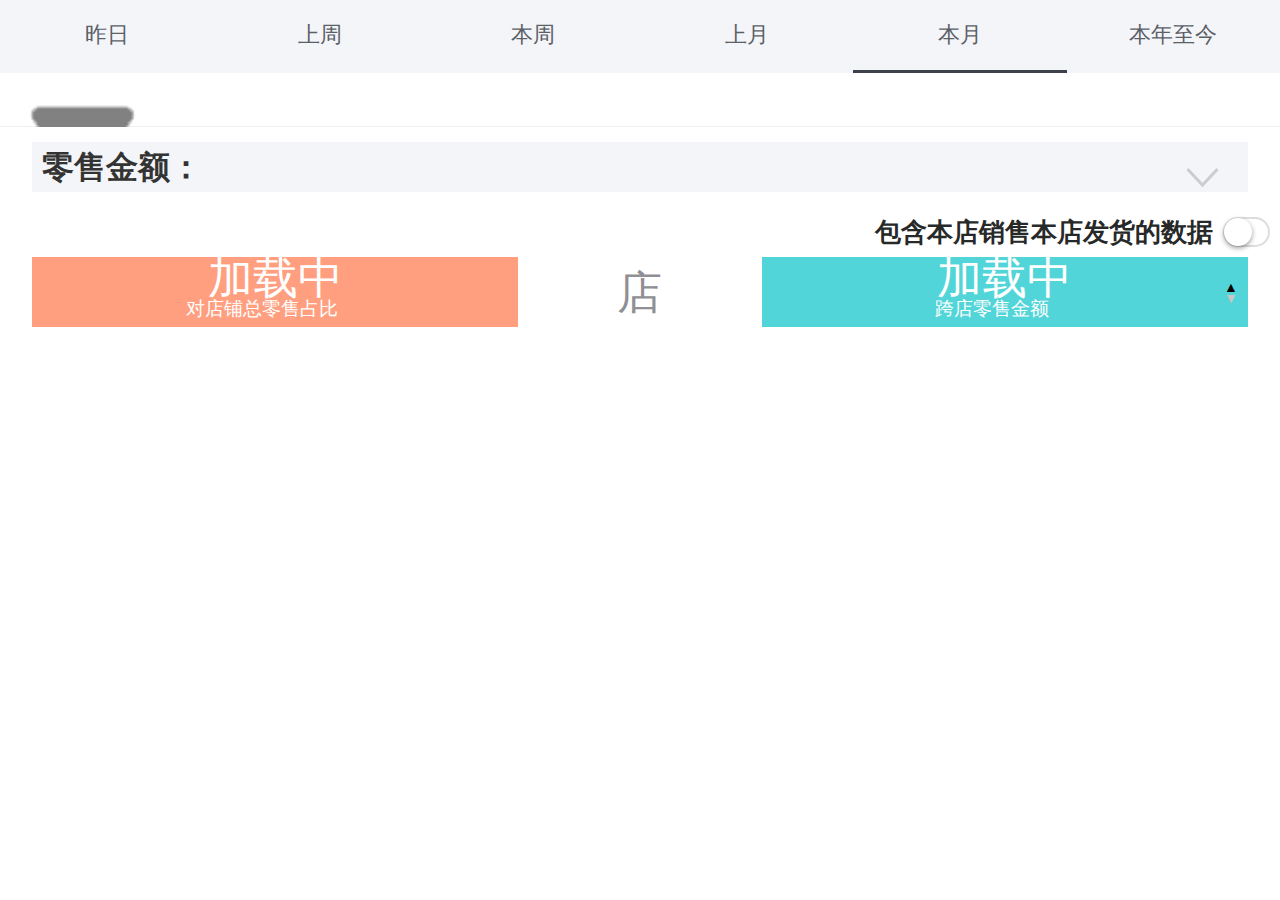
<file: kuadianlingshou.html>
<!DOCTYPE html>
<html lang="en">

	<head>
		<meta charset="UTF-8">
		<meta name="keywords" content="">
		<meta name="description" content="">
		<meta http-equiv="X-UA-Compatible" content="IE=edge,chrome=1" />
		<meta name="apple-mobile-web-app-capable" content="yes" />
		<meta name="format-detection" content="telephone=no" />
		<meta name="viewport" content="initial-scale=1, maximum-scale=1, minimum-scale=1, user-scalable=yes">
		<link rel="stylesheet" href="css/reset.css">
		<!--<link rel="stylesheet" href="css/css/style.css">-->
		<link rel="stylesheet" href="css/main.css">
		<link rel="stylesheet" href="css/mui.picker.all.css" />
		<link rel="stylesheet" type="text/css" href="css/mui.min.css" />
		<script type="text/javascript" src="js/mui.min.js"></script>
		<script type="text/javascript" src="js/mui.picker.all.js" ></script>
		<script src="js/Adaptation.js"></script>
		<title>跨店零售</title>
	</head>
	<style>
		table,
		table tr th,
		table .AA {
			border: 1px solid #ccc;
			text-align: center;
		}
		
		table {
			width: 90%;
			min-height: 25px;
			line-height: 25px;
			text-align: center;
			border-collapse: collapse;
			margin: 0 auto;
			font-size: 0.3rem;
		}
		
		.th-one {
			width: 10%
		}
		
		.th-two {
			width: 20%
		}
		
		.th-three {
			width: 40%
		}
		
		.ybg {
			background: #CCCCCC;
		}
		
		.spanTop {
			position: absolute;
			top: -5px;
			right: 10px;
		}
		
		.spanBot {
			position: absolute;
			right: 10px;
			bottom: -5px;
			color: gray;
		}
		
		.gg {
			width: 90%;
			height: 100px;
			border: 1px solid red;
			margin: 0 auto;
		}
		
		.shipments div {
			float: left;
		}
		
		.shipments div:nth-child(2) p {
			text-align: center;
			line-height: 70px;
		}
		
		.shipments div span {
			display: block;
			color: #fff;
		}
		
		.shipments div span:nth-child(2) {
			font-size: .3rem;
			text-align: center;
			margin-right: .4rem;
		}
		
		.shipments div span:nth-child(1) {
			text-align: center;
			font-size: .7rem;
			padding: 10px 0px;
		}
		
		.shipments div ul li {
			/*      	width: 90%;*/
			/*      	background: red;*/
			margin-top: 12px;
			height: 30px;
			line-height: 30px;
		}
		
		.one li {
			background: #ff9f7f;
			line-height: 30px;
			padding-right: 15px;
			text-align: right;
			float: right;
			clear: both;
		}
		
		.two li {
			background: #52d5d8;
			line-height: 30px;
			padding-left: 15px;
			text-align: left;
		}
		
		.three li {
			line-height: 30px;
			text-align: center;
		}
		
		#shangjian {
			color: #000000;
			position: absolute;
			right:10px;
			top: 20px;
		}
		
		#xiajian {
			color: #C7C7C7;
			position: absolute;
			right:10px;
			top: 31px;
		}
		#cehua{
			width:90%;height:100%;background:white;position: absolute;top: 0;right:0;z-index:999;opacity:1;display: none;
			
		}
		#ling{
			width:10%;height:100%;position: absolute;top:0;left:0;z-index:999;display: none;
		}
		.pinpai{
			width:30%;height:50px;float:left;margin:1% 0%;text-align: center;line-height:50px;
			margin-left: 8px;border:1px solid #DCDCDC;
			background: #DCDCDC;
			border-radius: 5px;
		}
		.mypinpai{
			border:1px solid black;
			background: url(images/gou.jpg)no-repeat 0px 10px;
            background-size: 45%;
		}
		.jibie{
			width:100%;height:30px;font-size:.5rem;padding-left:15px;
		}
		.jibieda{
			width: 100%;margin:10px;
		}
		.jibieda-top{
			width:100%;height:30px;font-size:.5rem;padding-left: 15px;
		}
	</style>

	<body class="index sale">
		<div id="ling">	</div>
		<div id="cehua">
			 <ul class="mui-table-view"> 
		        <li class="mui-table-view-cell mui-collapse">
		            <a class="mui-navigate-right" href="#">店铺品牌</a>
		            <div class="mui-collapse-content" id="brand">
		            <!--<div class="pinpai"><span>全选</span></div>
		            <div class="pinpai"><span>NK</span></div>
		            <div class="pinpai"><span>Kappa</span></div>
		            <div class="pinpai"><span>AD</span></div>
		            <div class="pinpai"><span>安踏</span></div>
		            <div class="pinpai"><span>李宁</span></div>-->
		            </div>
		        </li>
		    </ul>
		     <ul class="mui-table-view"> 
		        <li class="mui-table-view-cell mui-collapse">
		            <a class="mui-navigate-right" href="#">店铺级别</a>
		            <div class="mui-collapse-content" id="store">
		   
		            </div>
		        </li>
		    </ul>
		     <ul class="mui-table-view"> 
		        <li class="mui-table-view-cell mui-collapse">
		            <a class="mui-navigate-right" href="#">管辖区域</a>
		            <div class="mui-collapse-content">
		            	<div class="jibieda">
		            		<div class="jibieda-top">一级</div>
		            		<div id="managementup">
	
		            		</div>
		            	</div>
		            	
		            </div>
		            <div class="mui-collapse-content">
		            	<div class="jibieda">
		            		<div class="jibieda-top">二级</div>
		            		<div id="managementmiddle">
					
		            		</div>
		            	</div>
		            	
		            </div><div class="mui-collapse-content" >
		            	<div class="jibieda">
		            		<div class="jibieda-top">三级级</div>
		            		<div id="managementdown">
							
		            		</div>
		            	</div>
		            	
		            </div>
		        </li>
		    </ul>
		     <ul class="mui-table-view"> 
		        <li class="mui-table-view-cell mui-collapse">
		            <a class="mui-navigate-right" href="#">经营类别</a>
		            <div class="mui-collapse-content" id="contentup">
		            <div class="pinpai"><span>全选</span></div>
		            <div class="pinpai"><span>全选</span></div>
		            <div class="pinpai"><span>全选</span></div>
		            <div class="pinpai"><span>全选</span></div>
		            </div>
		        </li>
		    </ul>
		     <ul class="mui-table-view"> 
		        <li class="mui-table-view-cell mui-collapse">
		            <a class="mui-navigate-right" href="#">商品品牌</a>
		            <div class="mui-collapse-content" id="contentmiddle">
		            <div class="pinpai"><span>全选</span></div>
		            <div class="pinpai"><span>全选</span></div>
		            <div class="pinpai"><span>全选</span></div>
		            <div class="pinpai"><span>全选</span></div>
		            </div>
		        </li>
		    </ul>
		     <ul class="mui-table-view"> 
		        <li class="mui-table-view-cell mui-collapse">
		            <a class="mui-navigate-right" href="#">大类</a>
		            <div class="mui-collapse-content" id="contentdowm">
		            <div class="pinpai"><span>全选</span></div>
		            <div class="pinpai"><span>全选</span></div>
		            <div class="pinpai"><span>全选</span></div>
		            <div class="pinpai"><span>全选</span></div>
		            </div>
		        </li>
		    </ul>
		    <ul class="mui-table-view"> 
		        <li class="mui-table-view-cell mui-collapse">
		            <a class="mui-navigate-right" href="#">年份季节</a>
		            <div class="mui-collapse-content" id="contentno">
		            <div class="pinpai"><span>全选</span></div>
		            <div class="pinpai"><span>全选</span></div>
		            <div class="pinpai"><span>全选</span></div>
		            <div class="pinpai"><span>全选</span></div>
		            </div>
		        </li>
		    </ul>
		</div>
		<div class="top">
			<ul class="f-cb" id="nav">
				<li data-id="1" class="nav-d">昨日</li>
				<li data-id="2" class="nav-d">上周</li>
				<li data-id="3" class="nav-d">本周</li>
				<li data-id="4" class="nav-d">上月</li>
				<li data-id="5" class="active nav-d">本月</li>
				<li data-id="6" class="nav-d">本年至今</li>
			</ul>
		</div>
		<div id="CH" style="width:100% ;height:50px;border-bottom: 1px solid #efefef;">
			<div style="margin-left:10px;background:url(images/Select.png)no-repeat;width:16%;height:50px;background-size:100%;"></div>
		</div>
		
		<div class="fh_v"style="width:95%;height:50px;margin:15px auto;background:rgb(244,245,248);">
			<label id="lsje" style="float: left;font-size:0.5rem;line-height:50px;padding-left: 10px;font-weight: bold; color: #333;">零售金额：<span id="lingshoujine"></span></label>
			
			<div id="xiala" class="mui-icon mui-icon-arrowdown" style="font-size:0.8rem;float:right; margin:10px 20px 0 0; color:#ccc"></div>
		</div>
		<div style="height: 50px;line-height: 50px;text-align: right;font-size: .4rem;font-weight: bold;color:#272929 ;">
			包含本店销售本店发货的数据
			<div class="mui-switch mui-switch-mini mui-switch-blue" id="anniu" style="float:right; margin:10px 10px 10px 10px;">
				<div class="mui-switch-handle"></div>
			</div>
		</div>
		<div class="shipments" style="width: 95%;margin: 0 auto;">
			<div style="width: 40%;">
				<p id="zb" style="width: 100%;height: 70px;background: #ff9f7f;margin-bottom: 0px;margin-bottom: auto;">
					<span id="zhanbi">加载中</span>
					<span>对店铺总零售占比</span>
					
				</p>
				<ul class="one" id="zhanbiPai">
				</ul>
			</div>
			<div style="width: 20%;" class="dian_p">
				<p style="width: 100%;height: 70px;font-size: .7rem;margin-bottom: 0px;">
					店
				</p>
				<ul class="three" id="dianpu">
				</ul>
			</div>
			<div style="width: 40%;">
				<p id="KDmoney" style="width: 100%;height: 70px;background: #52d5d8;margin-bottom: 0px;position: relative;">
					<span id="zongdiane">加载中</span>
					<span id="qiehuan">跨店零售金额</span>
					<span id="shangjian" class="s">▲</span>
					<span id="xiajian" class="s">▼</span>
				</p>
				<ul class="two xx_y" id="small">
				</ul>
			</div>
		</div>
		<div class="index-content f-cb" style="float: left;width: 100%;">
			<table class='table-compare' id="area_list"style="margin-bottom: 0px;">
				<!--<tr>
					<th>区域</th>
					<th>跨店零售额</th>
					<th>跨店零售额</br>区域对比</th>
					<th>零售金额</th>
					<th>零售金额</br>区域占比</th>
				</tr>-->

			</table>
			<table class='table-compare' id="ace">
			  </table>
			  <div class="mui-off-canvas-wrap mui-draggable">
	        <!-- 主页面容器 -->
	        <div class="mui-inner-wrap">
	            <!-- 菜单容器 -->
	            <aside class="mui-off-canvas-left" id="offCanvasSide">
	                <div class="mui-scroll-wrapper">
	                    <div class="mui-scroll">
	                        <!-- 菜单具体展示内容 -->
	                        
	                    </div>
	                </div>
	            </aside>
	            <!-- 主页面标题 -->
	         </div>
	    </div>
			<script type="text/javascript" src="js/echarts.mins.js"></script>
			<script type="text/javascript" src="js/jquery-1.9.1.min.js"></script>
			<script type="text/javascript" src="js/api.js"></script>
	</body>

</html>
<script>
	
var smalls = document.getElementById('small').getElementsByTagName('li');
	var zhanbiPai = document.getElementById('zhanbiPai').getElementsByTagName('li');
	var dianpu = document.getElementById('dianpu').getElementsByTagName('li');
	var URL = "http://tel.runsa.cn:8177/bi_yhj/REALLY/bi/report/crossAreaRank/query";
	var dou =0;
	var z = 0;
	var arr = [];//跨店零售金额列表
	var crr = [];//店名称
	var brr = [];//对店铺总零售占比
	var drr = [];//跨店零售金额
	var err = [];//零售金额
	var frr = [];//零售数量
	var grr = [];//零售单数
	var hrr = [];//跨店零售商品数量
	var irr = [];//跨店零售数量占比
	var jrr = [];//重新使用crr
	var a_rr=[];
	var b_rr=[];
	var c_rr=[];
	var d_rr=[];//区域地址
	var wrr=[];
    var lrr=[];
    var qrr=[];
    var prr=[];
    var krr=[];
    var mrr=[];
    var nrr=[];
    var orr=[];

	   	var str=0
	 $("#anniu").click(function(){
		 str+=1
		 if(str==1){
			str=1
		 }
		 if(str!=1){
			str=0
		 }
		 
	 })
    $("#anniu")
	 $("#nav li").bind("click",function() {
		data_id = $(this).attr("data-id");
						$("#nav li").removeClass('active');
						$("#nav li[data-id = '" + data_id + "']").addClass('active');
					let index = $(this).index() + 1;
					var mouth="";
					if(index==1){
					mouth=1;
						var list = []
						var listX = []
						var listY = []
						var summary =[]
					}
					else if(index==2){ 
					mouth=2
					}
					else if(index==3){ 
					mouth=3
					}
					else if(index==4){ 
					mouth=4
					}
					else if(index==5){ 
					mouth=5
					}
					else if(index==6){ 
					mouth=6
					}
					var params = {
						"userId": '15975531236',
						"va_months": mouth,
						"local_send_flag":str ,
						"areacode1": "",
						"org_level_id": "",
						"org_brd_id": ""
					};
		 first(params);
		 })
		 function first(params){	
					$.ajax({ 
					url: URL,
					type: 'POST',
					data:params,
					dataType: 'json',
					success: function(obj){
						console.log(obj)
							list = obj.data.list;
							listX = obj.data.list;
							listY = obj.data.list;
							summary =obj.data.summary;
				
								arr=[];	crr=[];brr=[];hrr=[];irr=[];a_rr=[];b_rr=[];c_rr=[];d_rr=[];lrr=[];qrr=[];
								drr=[];
								err=[];
								frr=[];
								grr=[];
								wrr=[];
								prr=[];
								krr=[];
								mrr=[];
								nrr=[];
								orr=[];
								for (var j = 0;j < listX.length; j++) {
								jrr = jrr.concat(listX[j].areaname1)
								wrr = wrr.concat(listX[j].areaname1)
							}

							for (var i = 0; i < list.length; i++) {
								arr[i]=list[i].cross_sal_amt;
								crr[i]=list[i].areaname1;
								brr[i]=list[i].cross_sal_amt_ratio;
								hrr[i]=list[i].cross_sal_qty;
								irr[i]=list[i].cross_sal_qty_ratio;
								a_rr[i]=list[i].cross_sal_amt_area_ratio;
								b_rr[i]=list[i].sal_amt;
								c_rr[i]=list[i].sal_amt_area_ratio;
								d_rr[i]=list[i].areacode1;
								lrr[i]=list[i].sal_nos;
								qrr[i]=list[i].cross_sal_nos;
							}
							    orr = orr.concat(summary[0].sal_nos)
							    prr =prr.concat(summary[0].sal_qty)
								drr =drr.concat(summary[0].cross_sal_amt)
								err =err.concat(summary[0].sal_amt)
								frr =frr.concat(summary[0].cross_sal_qty)
								grr =grr.concat(summary[0].cross_sal_nos)
								krr = krr.concat(summary[0].cross_sal_qty_ratio)
								mrr = mrr.concat(summary[0].cross_sal_nos_ratio)//左边总占比单数
								nrr = nrr.concat(summary[0].cross_sal_nos)//右边总单数
								z = summary[0].cross_sal_amt_ratio/100;
								$('#zhanbi').html(toPercent(z))
								$('#zongdiane').html(summary[0].cross_sal_amt)
								$('#lingshoujine').html(summary[0].sal_amt)
								$('html .one').empty();
								$('html .two').empty();
								$('html .three').empty();
								$('#area_list').empty();
								$('#ace').empty();
								Shop_money();//跨店零售金额
								Shop_proportion()
								Shop_Id();//跨店的门代号
								SetWid();//设置零售金额所占宽高
								biao_dan()//表单
								biaodan_zongshu()//表单总数
								So()//计算一下
								console.log(crr)
					          }
							});
		 }
		 var params = {
						vmouth_months:1,
						"userId": '15975531236',
						"va_months": 5,
						"local_send_flag":str ,
						"areacode1": "",
						"org_level_id": "11",
						"org_brd_id": "11"
					};
      first(params);
function Shop_proportion(){
	for (var i = 0; i < brr.length; i++) {
		dou = brr[i]/100;
	    $('html .one').append("<li><div style='float:right'>"+toPercent(dou)+"</div></li>")
	 }
}
function Shop_money(){
	for (var i = 0; i < arr.length; i++) {
	 $('html .two').append("<li><div>" + arr[i] + "</div></li>")
	}
}

function Shop_Id(){
for (var i = 0; i < crr.length; i++) {
	$('html .three').append('<li>' + crr[i] + '</li>')//门店的代号
}
}

function  biao_dan(){
$('#area_list').append('<tr><th>区域</th><th>跨店零售额</th><th>跨店零售额</br>区域对比</th><th>零售金额</th><th>零售金额</br>区域占比</th></tr>')//表单 	
for (var i = 0; i < crr.length; i++) {
	$('#area_list').append('<tr><td>'+crr[i]+'</td><td>'+arr[i]+'</td><td>'+a_rr[i]+'%</td><td>'+b_rr[i]+'</td><td>'+c_rr[i]+'%</td></tr>')//表单  
 }
}
function biaodan_zongshu(){
var kd_zs=0;
var ls_zs=0;
	for (var i = 0; i < arr.length; i++) {
			kd_zs+=arr[i]
			ls_zs+=b_rr[i]
	};
$('#ace').append('<tr><td>合计:</td><td>'+kd_zs+'</td><td>'+ls_zs+'</td></tr>')
}
function SetWid(){
for(var i = 0; i < smalls.length; i++) {			
	var di = arr[i] / drr[0];		
	smalls[i].style.width = toPercent(di)		//设置他的宽度
}

for(var i = 0; i < zhanbiPai.length; i++) {				
	var br =brr[i]/100;
	zhanbiPai[i].style.width = toPercent(br)//设置他的宽度
}
}
function toPercent(point){
    var str=Number(point*100).toFixed(1);
    str+="%";
    return str;
}
//区域显示
function toPercent(data) {		
		var strData = parseFloat(data) * 100;
		var ret = strData.toString() + "%";//转换一下
		return ret;
}
function danshu_r(){
	
	var max;
    var maxmiddle;
    for(var i=0; i<qrr.length; i++){
        for(var j=i; j<qrr.length; j++){
            if(qrr[i]<qrr[j]){
　　　　　　　　	        　 max=qrr[j];
                 qrr[j]=qrr[i];
                 qrr[i]=max;
                 maxmiddle=wrr[j];
                 wrr[j]=wrr[i];
                 wrr[i]=maxmiddle;
                 maxmiddle=lrr[j];
                 lrr[j]=lrr[i];
                 lrr[i]=maxmiddle;
            }
        }
    }
    
	for (var i = 0; i < qrr.length; i++) {
		for (var i = 0; i < smalls.length; i++) {
					smalls[i].innerHTML=qrr[i]
				//	console.log(toPercent(qrr[i]))
					smalls[i].style.width=toPercent(qrr[i]/500);
		}
	}
   for (var i = 0; i < lrr.length; i++) {
		for (var i = 0; i < zhanbiPai.length; i++) {
			zhanbiPai[i].innerHTML=toPercent(lrr[i]/100)
			zhanbiPai[i].style.width = toPercent(lrr[i]/100);
		}
	}
   for (var i = 0; i < wrr.length; i++) {
		for (var i = 0; i < dianpu.length; i++) {
			dianpu[i].innerHTML=wrr[i]
		}
	}
    
}
function danshu_l(){
    var max;
    var maxmiddle;
    for(var i=0; i<lrr.length; i++){
        for(var j=i; j<lrr.length; j++){
            if(lrr[i]>lrr[j]){
　　　　　　　　	        　 max=lrr[j];
                 lrr[j]=lrr[i];
                 lrr[i]=max;
                 maxmiddle=wrr[j];
                 wrr[j]=wrr[i];
                 wrr[i]=maxmiddle;
                 maxmiddle=qrr[j];
                 qrr[j]=qrr[i];
                 qrr[i]=maxmiddle;
            }
        }
    }
    
	for (var i = 0; i < qrr.length; i++) {
		for (var i = 0; i < smalls.length; i++) {
					smalls[i].innerHTML=qrr[i]
					smalls[i].style.width=toPercent(qrr[i]/500)
		}
	}
   for (var i = 0; i < lrr.length; i++) {
		for (var i = 0; i < zhanbiPai.length; i++) {
			zhanbiPai[i].innerHTML=toPercent(lrr[i]/100)
			zhanbiPai[i].style.width = toPercent(lrr[i]/100);
		}
	}
   for (var i = 0; i < wrr.length; i++) {
		for (var i = 0; i < dianpu.length; i++) {
			dianpu[i].innerHTML=wrr[i]
		}
	}
    
}
function shuliang_r(){
	
	var max;
    var maxmiddle;
    for(var i=0; i<hrr.length; i++){
        for(var j=i; j<hrr.length; j++){
            if(hrr[i]<hrr[j]){
　　　　　　　　	        　 max=hrr[j];
                 hrr[j]=hrr[i];
                 hrr[i]=max;
                 maxmiddle=jrr[j];
                 jrr[j]=jrr[i];
                 jrr[i]=maxmiddle;
                 maxmiddle=irr[j];
                 irr[j]=irr[i];
                 irr[i]=maxmiddle;
            }
        }
    }
    
	for (var i = 0; i < hrr.length; i++) {
		for (var i = 0; i < smalls.length; i++) {
					smalls[i].innerHTML=hrr[i]
					//console.log(toPercent(hrr[i]/500))
					smalls[i].style.width=toPercent(hrr[i]/500)
		}
	}
   for (var i = 0; i < irr.length; i++) {
		for (var i = 0; i < zhanbiPai.length; i++) {
			zhanbiPai[i].innerHTML=toPercent(irr[i]/100)
			zhanbiPai[i].style.width = toPercent(irr[i]/100);
		}
	}
   for (var i = 0; i < jrr.length; i++) {
		for (var i = 0; i < dianpu.length; i++) {
			dianpu[i].innerHTML=jrr[i]
		}
	}
    
}
function shuliang_l(){
	
	var max;
    var maxmiddle;
    for(var i=0; i<irr.length; i++){
        for(var j=i; j<irr.length; j++){
            if(irr[i]>irr[j]){
　　　　　　　　	        　 max=irr[j];
                 irr[j]=irr[i];
                 irr[i]=max;
                 maxmiddle=jrr[j];
                 jrr[j]=jrr[i];
                 jrr[i]=maxmiddle;
                 maxmiddle=hrr[j];
                 hrr[j]=hrr[i];
                 hrr[i]=maxmiddle;
            }
        }
    }
    
	for (var i = 0; i < hrr.length; i++) {
		for (var i = 0; i < smalls.length; i++) {
					smalls[i].innerHTML=hrr[i]
					smalls[i].style.width = toPercent(hrr[i]/500);
					//console.log(hrr[i]/frr[0])
					console.log(toPercent(hrr[i]/frr[0]))
					
		}
	}
   for (var i = 0; i < irr.length; i++) {
		for (var i = 0; i < zhanbiPai.length; i++) {
			zhanbiPai[i].innerHTML=toPercent(irr[i]/100)
			
			zhanbiPai[i].style.width = toPercent(irr[i]/100);
		}
	}
   for (var i = 0; i < jrr.length; i++) {
		for (var i = 0; i < dianpu.length; i++) {
			dianpu[i].innerHTML=jrr[i]
		}
	}
    
}
function So(){
	var max;
    var maxmiddle;
    for(var i=0; i<arr.length; i++){
        for(var j=i; j<arr.length; j++){
            if(arr[i]<arr[j]){
　　　　　　　　　 max=arr[j];
                 arr[j]=arr[i];
                 arr[i]=max;
                 maxmiddle=crr[j];
                 crr[j]=crr[i];
                 crr[i]=maxmiddle;
                 maxmiddle=brr[j];
                 brr[j]=brr[i];
                 brr[i]=maxmiddle;
            }
        }
    }
}
function So_zb(){
	var max;
    var maxmiddle;
    for(var i=0; i<brr.length; i++){
        for(var j=i; j<brr.length; j++){
            if(brr[i]>brr[j]){
　　　　　　　　　 max=brr[j];
                 brr[j]=brr[i];
                 brr[i]=max;
                 maxmiddle=crr[j];
                 crr[j]=crr[i];
                 crr[i]=maxmiddle;
                 maxmiddle=arr[j];
                 arr[j]=arr[i];
                 arr[i]=maxmiddle;
            }
        }
    }
    		
}

$('#zb').click(function(){
			if($("#lsje").html().indexOf("金额")>=0){
				$("html .one li").remove();
				$("html .two li").remove();
				$("html .three li").remove();
			    So_zb()
			    Shop_money();
				Shop_proportion()
				Shop_Id();
				SetWid();
			}else if($("#lsje").html().indexOf("数量")>=0){
				
				shuliang_l();
			}else{
				
				danshu_l();
			}
})
$('#KDmoney').click(function(){
			if($("#lsje").html().indexOf("金额")>=0){
				$("html .one li").remove();
				$("html .two li").remove();
				$("html .three li").remove();
			    So()
			    Shop_money();
				Shop_proportion()
				Shop_Id();
				SetWid();
			}else if($("#lsje").html().indexOf("数量")>=0){
			//	console.log("不能点击")
				shuliang_r();
			}else{
				//console.log("不能点击")
				danshu_r()
			}
			
})
$('#xiala').click(function(){
	var picker = new mui.PopPicker();
		picker.setData([{
		    value: "first",
		    text: "零售金额"
		}, {
		    value: "second",
		    text: "零售数量"
		}, {
		    value: "third",
		    text: "零售单数"
		}])
		//picker.pickers[0].setSelectedIndex(4, 2000);
		picker.pickers[0].setSelectedValue('fourth', 2000);
		picker.show(function(SelectedItem) {
			//console.log(SelectedItem[0].text);
			//$('#lsje').html(SelectedItem[0].text)
			if(SelectedItem[0].text=="零售金额"){
				$('#lsje').html("零售金额："+ err[0])
				$("html .one li").remove();
				$("html .two li").remove();
				$("html .three li").remove();
				So_zb()
				So()
			    Shop_money();
				Shop_proportion()
				Shop_Id();
				SetWid();
			}else if(SelectedItem[0].text=="零售数量"){
				$('#lsje').html("零售数量："+ prr[0])
				$('#qiehuan').html("跨店零售数量")
				$("#zongdiane").html(frr[0])
				$('#qiehuan').html("跨店零售数量")
				$("#zhanbispan").html("店铺数量占比")
				k = krr[0]/100;
				$("#zhanbi").html(toPercent(k));
				shuliang_r();

			}else{
				$('#lsje').html("零售单数："+  orr[0])
				$('#qiehuan').html("跨店零售单数")
				$("#zhanbispan").html("店铺数量单数占比")
				$("#zhanbi").html(mrr[0]+"%");
				$("#zongdiane").html(nrr[0])
				danshu_r();;
			}
			
		})
})
$('#CH').click(function(){
	$("#cehua").show(1000)
	$("#ling").show()
})
$('#ling').click(function(){
	$("#cehua").hide()
	$(this).hide()
})


</script>
<script src="js/guanxiaqu.js"></script>
<script src="js/dianpupingpai.js"></script>
<script src="js/dianpujibie.js"></script>
</file>
<file: css/main.css>
/*公共样式*/
body {
  background: #fff;
}

.banner img {
  width: 100%;
  display: block;
}

.f-cb:after, .f-cbli li:after {
  display: block;
  clear: both;
  visibility: hidden;
  height: 0;
  overflow: hidden;
  content: ".";
}

.display-none {
  display: none;
}

.margin-top {
  margin-top: .4rem;
}

/*index*/
.index {
  background: #f5f5f5;
}

.index.sale {
  padding-bottom: 1.5rem;
  background-color: #fff;
}

.index.sale #nav {
  background-color: #f4f5f8;
}

.index .top {
  height: 1.2rem;
}

.index .top ul {
  background: #fff;
}

.index .top ul li {
  float: left;
  width: 16.666%;
  font-size: .35rem;
  color: #5b5f68;
  text-align: center;
  line-height: 1.1rem;
  cursor: pointer;
}

.index .top ul li.active {
  border-bottom: 3px solid #3d414c;
}

.index .index-content {
  padding: 0 .3rem;
  margin-top: .4rem;
}

.index .index-content p.heeed .text-left {
  color: #000;
  font-size: .5rem;
  float: left;
  line-height: .8rem;
}

.index .index-content p.heeed .text-right {
  color: #626274;
  font-size: .34rem;
  float: right;
  line-height: .8rem;
}

p.heeed .tips {
  font-size: .4rem;
  line-height: .8rem;
  color: #666;
}

.index .index-content .map-y {
  background: #fff;
  padding-bottom: .34rem;
}

.index .index-content .map-y .title {
  text-align: center;
  line-height: 1rem;
  padding-top: .4rem;
  color: #22aee9;
  letter-spacing: 1px;
  font-size: .6rem;
  font-weight: 600;
}

.index .index-content .map-y .map-left {
  float: left;
  width: 50%;
}

.index .index-content .map-y .map-left p {
  text-align: center;
  font-size: .43rem;
  color: #5b6473;
  margin-top: -0.45rem;
}

.index .index-content .map-y .map-right {
  float: right;
  width: 50%;
}

.index .index-content .map-y .map-right p {
  text-align: center;
  font-size: .43rem;
  color: #5b6473;
  margin-top: -0.45rem;
}

.index .index-content .map-y #main {
  width: 100%;
  height: 4rem;
}

.index .index-content .map-y #main1 {
  width: 100%;
  height: 4rem;
}

.index .index-content .map-y #map {
  width: 100%;
  height: 6rem;
}

.index .index-content .map-y #ma {
  width: 100%;
  height: 2rem;
}

.index .footer {
  margin-top: .3rem;
}

.index .footer ul li {
  float: left;
  width: 29.3%;
  margin-bottom: .3rem;
  margin-left: .3rem;
  background: #fff;
  color: #586278;
  padding: .5rem 0;
  text-align: center;
}

.all ul {
  margin: 0 -0.15rem;
}

.all ul li {
  float: left;
  width: 33.333333%;
}

.all ul li .container {
/*  background: #e5fafa;*/
  color: #000;
 /* margin: .15rem;*/
  padding: .35rem 0;
  text-align: center;
  /*border-radius: .12rem;*/
}
.all ul li:nth-child(3n-1){
	border-right: 1px solid #ccc;
}
.all ul li:nth-child(2){
	border-right: 1px solid #ccc;
}
.all li .one,
.all li .two {
  font-size: .4rem;
}

.all .heeed {
  margin-bottom: .3rem;
}

#areaMain,
#areaMain2 {
  width: 100%;
  height: 6rem;
}

table.table-compare {
  width: 100%;
  margin-bottom: .5rem;
}

.table-compare th,
.table-compare td {
  padding: .1rem;
  text-align: center;
  font-size: .32rem;
  border: 1px solid #ddd;
}

.table-compare th {
  background-color: #e5e5e5;
}
.bbe{
    width: 70px;
    height: 35px;
    background: red;
    position: absolute;
    right: 12px;
    background: rgba(0,0,0,.3);
    right: 0;
 /*   display: none;*/
}
.two li .bbe div,.one li .bbe div{
	clear: both;
	  width: 100%;
    height: 50%;
    font-size: 12px;
    line-height: 17px;
    padding:0 10px;
}
.two li .bbe div:nth-child(1){
	clear: both;
	  width: 100%;
    height: 50%;
    font-size: 12px;
    line-height: 19px;
    padding-left: 10px;
}

.two ul li{
	position: relative;
}

#area_rist tr td:nth-child(1){
	text-align: left;
}
#area_rist tr td{
	text-align: right;
	padding: .2rem;
	color: rgba(89,98,120);
}
.bbe_l{
	position: absolute;
	left: 0px;
}
.one li,.two li{
	max-width: 100% !important;
}
.mui-table-view-cell>a:not(.mui-btn){
	    color: rgba(52,66,77);
    font-size: .4rem;
}
</file>
<file: css/mui.picker.all.css>
/**
 * 选择列表插件
 * varstion 2.0.0
 * by Houfeng
 * Houfeng@DCloud.io
 */

.mui-picker {
    background-color: #ddd;
    position: relative;
    height: 200px;
    overflow: hidden;
    border: solid 1px rgba(0, 0, 0, 0.1);
    -webkit-user-select: none;
    user-select: none;
    box-sizing: border-box;
}
.mui-picker-inner {
    box-sizing: border-box;
    position: relative;
    width: 100%;
    height: 100%;
    overflow: hidden;
    -webkit-mask-box-image: -webkit-linear-gradient(bottom, transparent, transparent 5%, #fff 20%, #fff 80%, transparent 95%, transparent);
    -webkit-mask-box-image: linear-gradient(top, transparent, transparent 5%, #fff 20%, #fff 80%, transparent 95%, transparent);
}
.mui-pciker-list,
.mui-pciker-rule {
    box-sizing: border-box;
    padding: 0px;
    margin: 0px;
    width: 100%;
    height: 36px;
    line-height: 36px;
    position: absolute;
    left: 0px;
    top: 50%;
    margin-top: -18px;
}
.mui-pciker-rule-bg {
    z-index: 0;
    /*background-color: #cfd5da;*/
}
.mui-pciker-rule-ft {
    z-index: 2;
    border-top: solid 1px rgba(0, 0, 0, 0.1);
    border-bottom: solid 1px rgba(0, 0, 0, 0.1);
    /*-webkit-box-shadow: 0px 0px 10px 0px rgba(0, 0, 0, 0.1);*/
    /*box-shadow: 0px 0px 10px 0px rgba(0, 0, 0, 0.1);*/
}
.mui-pciker-list {
    z-index: 1;
    -webkit-transform-style: preserve-3d;
    transform-style: preserve-3d;
    -webkit-transform: perspective(1000px) rotateY(0deg) rotateX(0deg);
    transform: perspective(1000px) rotateY(0deg) rotateX(0deg);
}
.mui-pciker-list li {
    width: 100%;
    height: 100%;
    position: absolute;
    text-align: center;
    vertical-align: middle;
    -webkit-backface-visibility: hidden;
    backface-visibility: hidden;
    overflow: hidden;
    box-sizing: border-box;
    font-size: 16px;
    font-family: "Helvetica Neue", "Helvetica", "Arial", "sans-serif";
    color: #888;
    padding: 0px 8px;
    white-space: nowrap;
    -webkit-text-overflow: ellipsis;
    text-overflow: ellipsis;
    overflow: hidden;
    cursor: default;
    visibility: hidden;
}
.mui-pciker-list li.highlight,
.mui-pciker-list li.visible {
    visibility: visible;
}
.mui-pciker-list li.highlight {
    color: #222;
}
.mui-poppicker {
	position: fixed;
	left: 0px;
	width: 100%;
	z-index: 999;
	height: 40%;
	background-color: #eee;
	border-top: solid 1px #ccc;
	box-shadow: 0px -5px 7px 0px rgba(0, 0, 0, 0.1);
	-webkit-transition: .3s;
	bottom: 0px;
	-webkit-transform: translateY(300px);
}
.mui-poppicker.mui-active {
	-webkit-transform: translateY(0px);
}
.mui-android-5-1 .mui-poppicker {
	bottom: -300px;
	-webkit-transition-property: bottom;
	-webkit-transform: none;
}
.mui-android-5-1 .mui-poppicker.mui-active {
	bottom: 0px;
	-webkit-transition-property: bottom;
	-webkit-transform: none;
}
.mui-poppicker-header {
	padding: 6px;
	font-size: 14px;
	color: #888;
}
.mui-poppicker-header .mui-btn {
	font-size: 12px;
	padding: 5px 10px;
}
.mui-poppicker-btn-cancel {
	float: left;
}
.mui-poppicker-btn-ok {
	float: right;
}
.mui-poppicker-clear {
	clear: both;
	height: 0px;
	line-height: 0px;
	font-size: 0px;
	overflow: hidden;
}
.mui-poppicker-body {
	position: relative;
	width: 100%;
	height: 200px;
	border-top: solid 1px #ddd;
	/*-webkit-perspective: 1200px;
	perspective: 1200px;
	-webkit-transform-style: preserve-3d;
	transform-style: preserve-3d;*/
}
.mui-poppicker-body .mui-picker {
	width: 100%;
	height: 100%;
	margin: 0px;
	border: none;
	float: left;
}
.mui-dtpicker {
	position: fixed;
	left: 0px;
	width: 100%;
	z-index: 999999;
	background-color: #eee;
	border-top: solid 1px #ccc;
	box-shadow: 0px -5px 7px 0px rgba(0, 0, 0, 0.1);
	-webkit-transition: .3s;
	bottom: 0px;
	-webkit-transform: translateY(300px);
}
.mui-dtpicker.mui-active {
	-webkit-transform: translateY(0px);
}
/*用于将 html body 禁止滚动条*/

.mui-dtpicker-active-for-page {
	overflow: hidden !important;
}
.mui-android-5-1 .mui-dtpicker {
	bottom: -300px;
	-webkit-transition-property: bottom;
	-webkit-transform: none;
}
.mui-android-5-1 .mui-dtpicker.mui-active {
	bottom: 0px;
	-webkit-transition-property: bottom;
	-webkit-transform: none;
}
.mui-dtpicker-header {
	padding: 6px;
	font-size: 14px;
	color: #888;
}
.mui-dtpicker-header button {
	font-size: 12px;
	padding: 5px 10px;
}
.mui-dtpicker-header button:last-child {
	float: right;
}
.mui-dtpicker-body {
	position: relative;
	width: 100%;
	height: 200px;
	/*border-top: solid 1px #eee;
	background-color: #fff;*/
}
.mui-ios .mui-dtpicker-body {
	-webkit-perspective: 1200px;
	perspective: 1200px;
	-webkit-transform-style: preserve-3d;
	transform-style: preserve-3d;
}
.mui-dtpicker-title h5 {
	display: inline-block;
	width: 20%;
	margin: 0px;
	padding: 8px;
	text-align: center;
	border-top: solid 1px #ddd;
	background-color: #f0f0f0;
	border-bottom: solid 1px #ccc;
}
.mui-dtpicker .mui-picker {
	width: 20%;
	height: 100%;
	margin: 0px;
	float: left;
	border: none;
}
/*年月日时分*/

[data-type="datetime"] .mui-picker,
[data-type="time"] .mui-dtpicker-title h5 {
	width: 20%;
}
[data-type="datetime"] [data-id="picker-h"],
[data-type="datetime"] [data-id="title-h"] {
	border-left: dotted 1px #ccc;
}
/*年月日*/

[data-type="date"] .mui-picker,
[data-type="date"] .mui-dtpicker-title h5 {
	width: 33.3%;
}
[data-type="date"] [data-id="picker-h"],
[data-type="date"] [data-id="picker-i"],
[data-type="date"] [data-id="title-h"],
[data-type="date"] [data-id="title-i"] {
	display: none;
}
/*年月日时*/

[data-type="hour"] .mui-picker,
[data-type="hour"] .mui-dtpicker-title h5 {
	width: 25%;
}
[data-type="hour"] [data-id="picker-i"],
[data-type="hour"] [data-id="title-i"] {
	display: none;
}
[data-type="hour"] [data-id="picker-h"],
[data-type="hour"] [data-id="title-h"] {
	border-left: dotted 1px #ccc;
}
/*时分*/

[data-type="time"] .mui-picker,
[data-type="time"] .mui-dtpicker-title h5 {
	width: 50%;
}
[data-type="time"] [data-id="picker-y"],
[data-type="time"] [data-id="picker-m"],
[data-type="time"] [data-id="picker-d"],
[data-type="time"] [data-id="title-y"],
[data-type="time"] [data-id="title-m"],
[data-type="time"] [data-id="title-d"] {
	display: none;
}
/*年月*/

[data-type="month"] .mui-picker,
[data-type="month"] .mui-dtpicker-title h5 {
	width: 50%;
}
[data-type="month"] [data-id="picker-d"],
[data-type="month"] [data-id="picker-h"],
[data-type="month"] [data-id="picker-i"],
[data-type="month"] [data-id="title-d"],
[data-type="month"] [data-id="title-h"],
[data-type="month"] [data-id="title-i"] {
	display: none;
}
</file>
<file: css/caxun.css>
.qu_yu{
    background: red;
    position: absolute;
    top: 0px;
    width: .5rem;
    height: 40%;
    right: 0;
    background: url(../images/sjx_s.png);
    background-size: 100% !important;
    display: none;
}
	   #cehua{
			width:90%;height:100%;background:white;position: absolute;top: 0;right:0;z-index:999;opacity:1;display: none;
			
		}
		#ling{
			width:10%;height:100%;position: absolute;top:0;left:0;z-index:999;display: none;
		}
		.pinpai{
			width:30%;height:50px;float:left;margin:1% 0%;text-align: center;line-height:50px;
			margin-left: 8px;
			background: #DCDCDC;
/*			border-radius: 5px;*/
			position: relative;
		}
		/*.mypinpai{
			border:1px solid black;
			background: url("/images/duigou.png")no-repeat 0px 10px;
            background-size: 45%;
		}*/
		.jibie{
			width:100%;height:30px;font-size:.5rem;padding-left:15px;
		}
		.jibieda{
			width: 100%;margin:10px;
		}
		.jibieda-top{
			width:100%;height:30px;font-size:.5rem;padding-left: 15px;
		}
</file>
